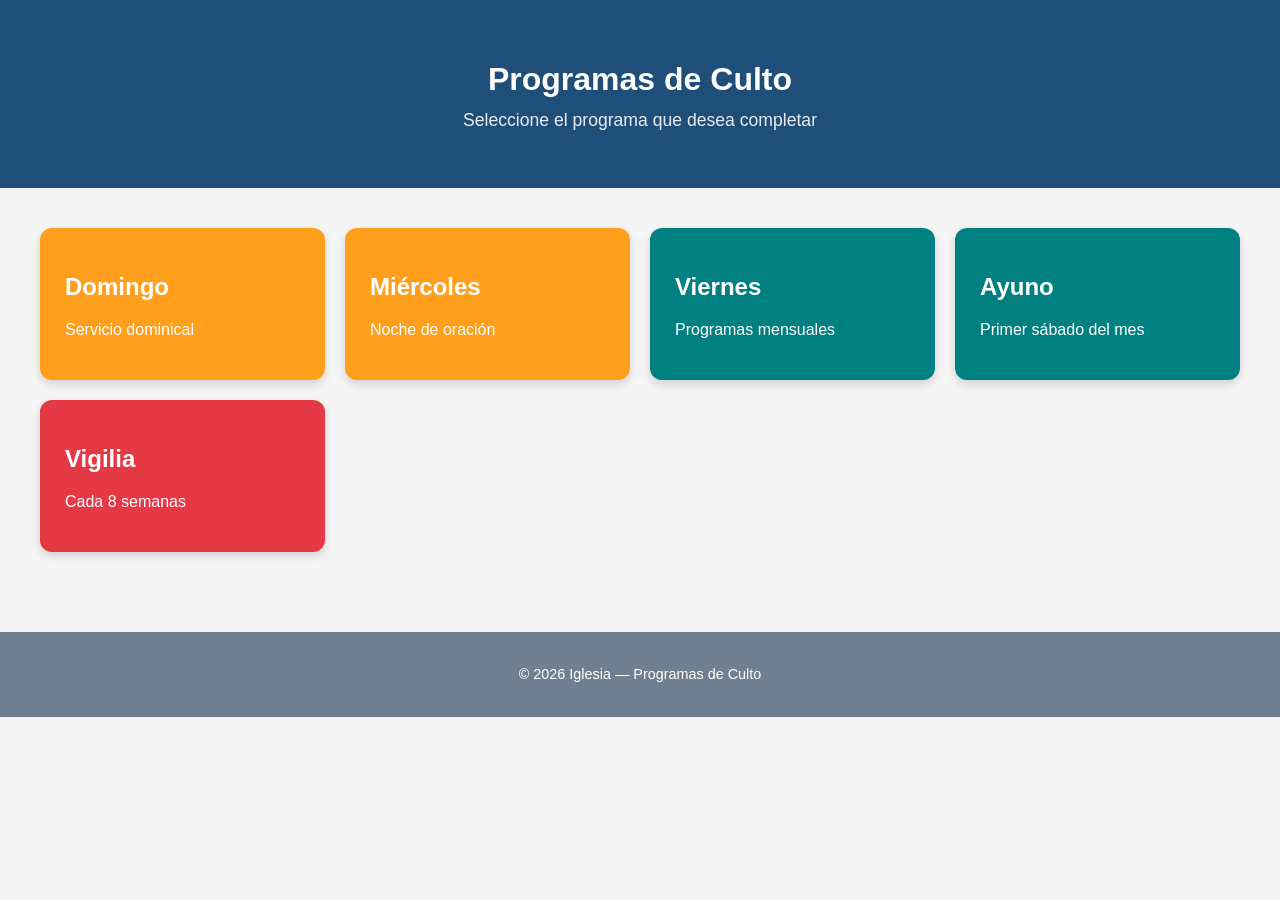
<file: Index.html>
<!DOCTYPE html>
<html lang="es">
<head>
    <meta charset="UTF-8">
    <meta name="viewport" content="width=device-width, initial-scale=1.0">
    <title>Programas de Culto</title>
    <link rel="stylesheet" href="Style.css">
</head>

<body>

<header>
    <h1>Programas de Culto</h1>
    <p class="subtitle">Seleccione el programa que desea completar</p>
</header>

<main class="cards-container">

    <a class="card orange" href="Domingo-programa/D-index.html">
        <h2>Domingo</h2>
        <p>Servicio dominical</p>
    </a>

    <a class="card orange" href="Miercoles-programa/M-index.html">
        <h2>Miércoles</h2>
        <p>Noche de oración</p>
    </a>

    <a class="card green" href="Viernes-programa/VH-index.html">
        <h2>Viernes</h2>
        <p>Programas mensuales</p>
    </a>

    <a class="card green" href="Cultos especiales/A-index.html">
        <h2>Ayuno</h2>
        <p>Primer sábado del mes</p>
    </a>

    <a class="card purple" href="Cultos especiales/Vg-index.html">
        <h2>Vigilia</h2>
        <p>Cada 8 semanas</p>
    </a>

</main>

<footer>
    <p>© 2026 Iglesia — Programas de Culto</p>
</footer>

<script src="Script.js"></script>
</body>
</html>
</file>
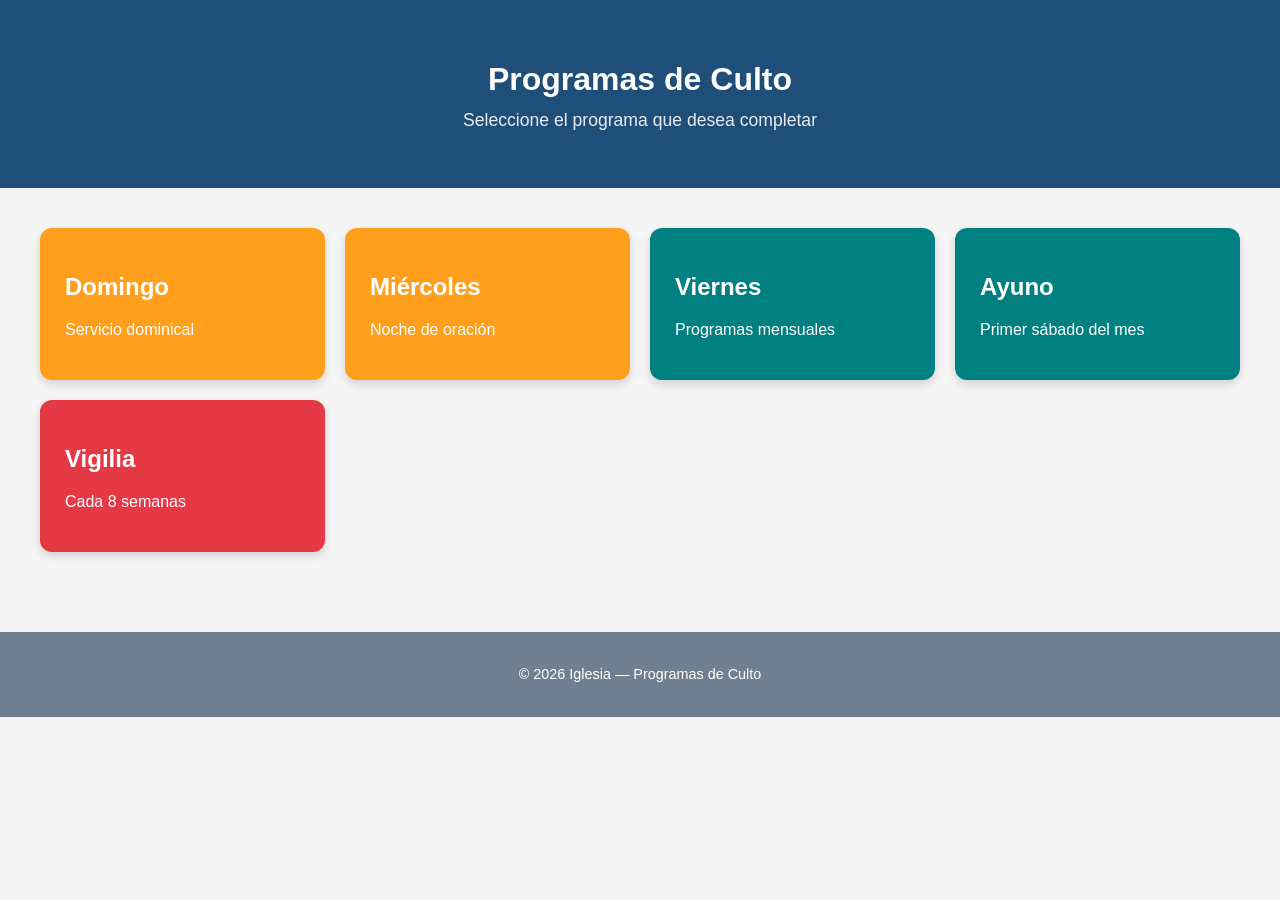
<file: index.html>
<!DOCTYPE html>
<html lang="es">
<head>
    <meta charset="UTF-8">
    <meta name="viewport" content="width=device-width, initial-scale=1.0">
    <title>Programas de Culto</title>
    <link rel="stylesheet" href="Style.css">
</head>

<body>

<header>
    <h1>Programas de Culto</h1>
    <p class="subtitle">Seleccione el programa que desea completar</p>
</header>

<main class="cards-container">

    <a class="card orange" href="Domingo-programa/index.html">
        <h2>Domingo</h2>
        <p>Servicio dominical</p>
    </a>

    <a class="card orange" href="Miercoles-programa/index.html">
        <h2>Miércoles</h2>
        <p>Noche de oración</p>
    </a>

    <a class="card green" href="Viernes-programa/index.html">
        <h2>Viernes</h2>
        <p>Programas mensuales</p>
    </a>

    <a class="card green" href="Cultos especiales/Ayuno/index.html">
        <h2>Ayuno</h2>
        <p>Primer sábado del mes</p>
    </a>

    <a class="card purple" href="Cultos especiales/Vigilia/index.html">
        <h2>Vigilia</h2>
        <p>Cada 8 semanas</p>
    </a>

</main>

<footer>
    <p>© 2026 Iglesia — Programas de Culto</p>
</footer>

<script src="Script.js"></script>
</body>
</html>
</file>
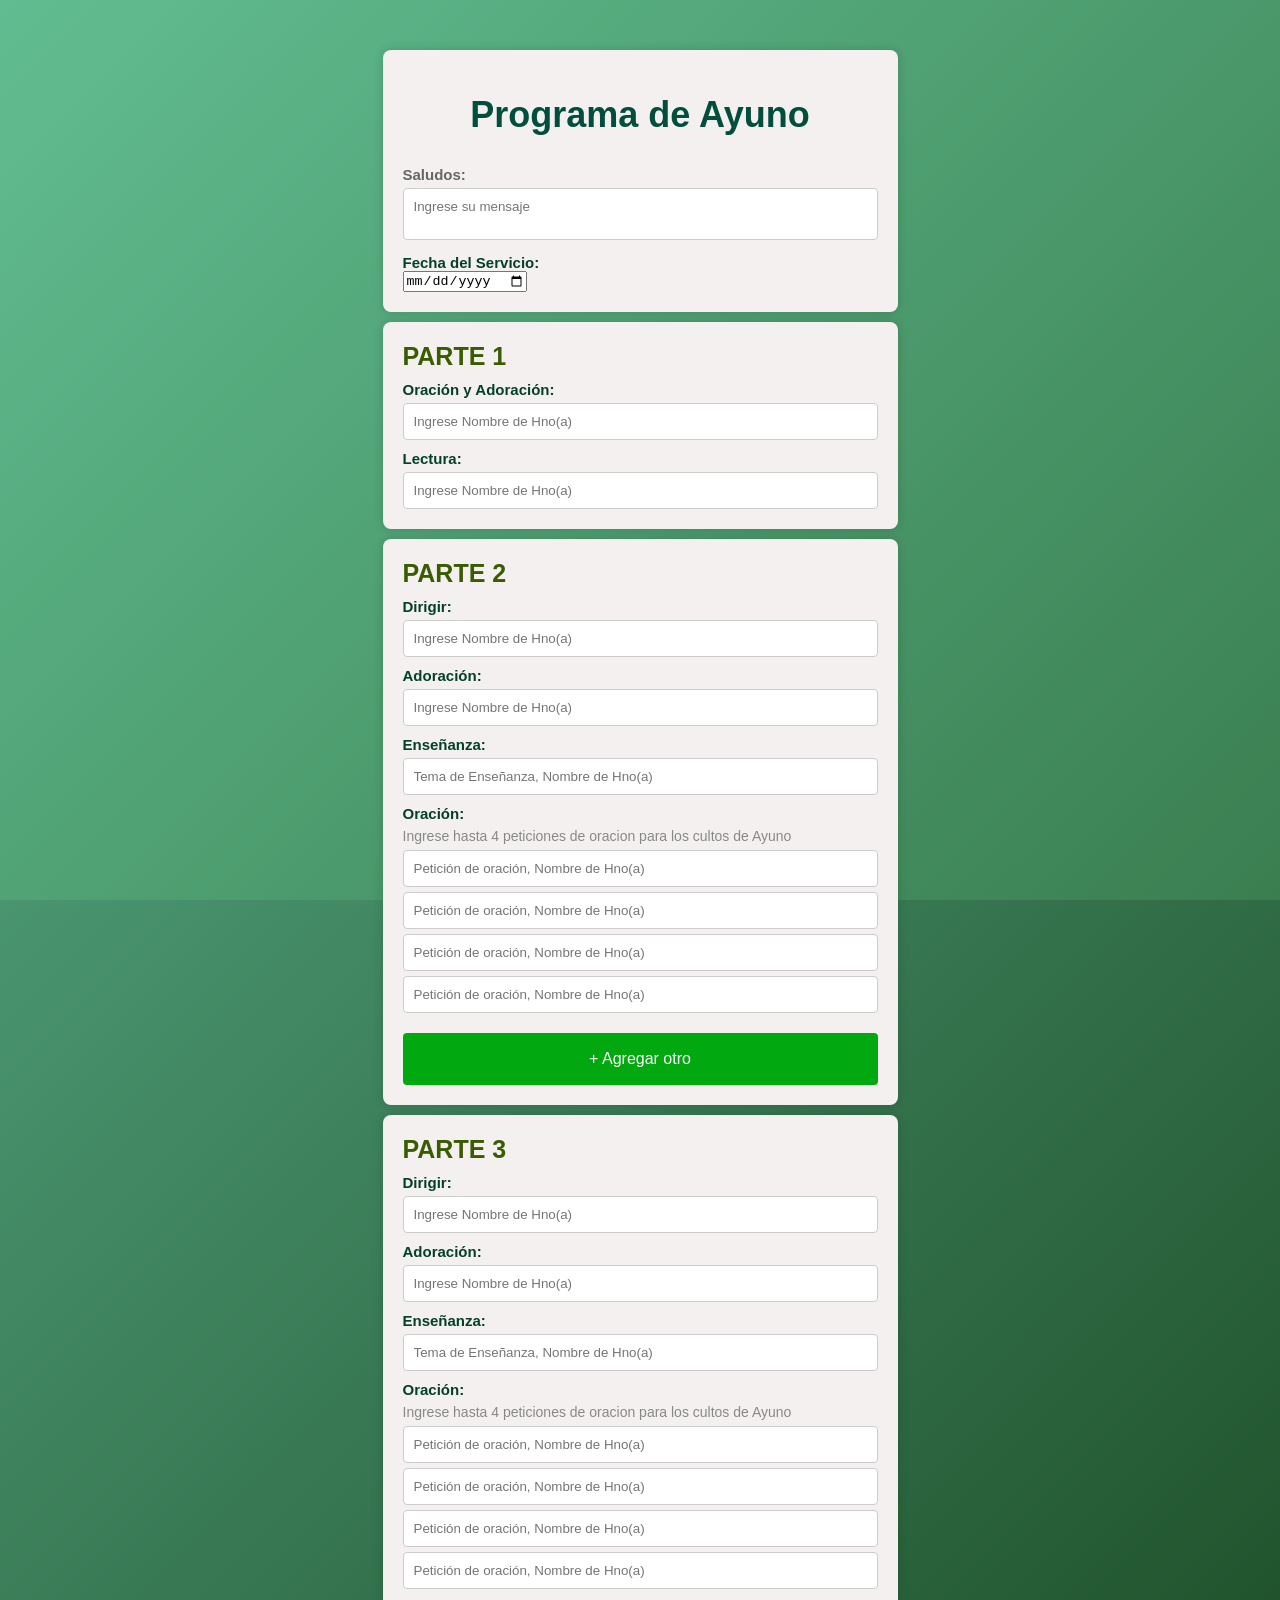
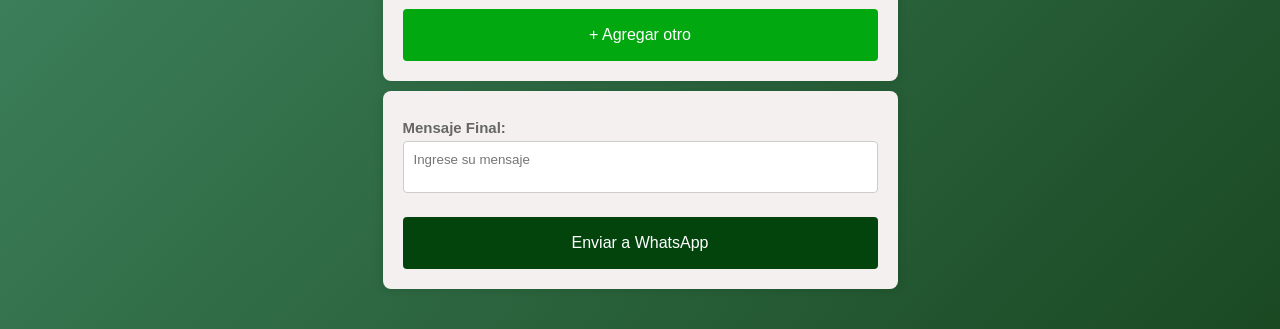
<file: Cultos especiales/Ayuno/index.html>
<!DOCTYPE html>
<html lang="en">
<head>
  <meta charset="UTF-8" />
  <meta name="viewport" content="width=device-width, initial-scale=1.0"/>
  <title>Ayuno | Programa de Ayunos congregacionales</title>
  <link rel="stylesheet" href="A-style.css">
  <link rel="icon" href="data:image/svg+xml,
  <svg xmlns='http://www.w3.org/2000/svg' viewBox='0 0 100 100'>
  <text y='0.9em' font-size='90'>🌯</text>
  </svg>">
</head>

<body>
<div class="container">
  <h1>Programa de Ayuno</h1>

  <!-- SALUDOS -->
  <label class="label-secondary">Saludos:</label>
  <textarea id="Saludos" placeholder="Ingrese su mensaje" rows="2" oninput="autoGrow(this)"></textarea>

  <!-- FECHA -->
  <label class="label-primary">Fecha del Servicio:</label>
  <input type="date" id="serviceDate">
</div>

<!-- PARTE 1 -->
<div class="container">
  <h2>Parte 1</h2>

  <label class="label-primary">Oración y Adoración:</label>
  <input type="text" id="oracion" placeholder="Ingrese Nombre de Hno(a)">

  <label class="label-primary">Lectura:</label>
  <input type="text" id="lectura" placeholder="Ingrese Nombre de Hno(a)">
</div>

<!-- PARTE 2 -->
<div class="container">
  <h2>Parte 2</h2>

  <label class="label-primary">Dirigir:</label>
  <input type="text" id="dirigir1" placeholder="Ingrese Nombre de Hno(a)">

  <label class="label-primary">Adoración:</label>
  <input type="text" id="adoracion1" placeholder="Ingrese Nombre de Hno(a)">

  <label class="label-primary">Enseñanza:</label>
  <input type="text" id="enseñanza1" placeholder="Tema de Enseñanza, Nombre de Hno(a)">

  <label class="label-primary">Oración:</label>
  <label class="label-tertiary">Ingrese hasta 4 peticiones de oracion para los cultos de Ayuno</label>
  <div id="oracion2-container">
    <input type="text" id="oracion2-1" placeholder="Petición de oración, Nombre de Hno(a)">
    <input type="text" id="oracion2-2" placeholder="Petición de oración, Nombre de Hno(a)">
    <input type="text" id="oracion2-3" placeholder="Petición de oración, Nombre de Hno(a)">
    <input type="text" id="oracion2-4" placeholder="Petición de oración, Nombre de Hno(a)">
  </div>

  <button type="button" class="more-button"
    onclick="addInput('oracion2-container', event)">
    + Agregar otro
  </button>
</div>

<!-- PARTE 3 -->
<div class="container">
  <h2>Parte 3</h2>

  <label class="label-primary">Dirigir:</label>
  <input type="text" id="dirigir2" placeholder="Ingrese Nombre de Hno(a)">

  <label class="label-primary">Adoración:</label>
  <input type="text" id="adoracion2" placeholder="Ingrese Nombre de Hno(a)">

  <label class="label-primary">Enseñanza:</label>
  <input type="text" id="enseñanza2" placeholder="Tema de Enseñanza, Nombre de Hno(a)">

  <label class="label-primary">Oración:</label>
  <label class="label-tertiary">Ingrese hasta 4 peticiones de oracion para los cultos de Ayuno</label>
  <div id="oracion3-container">
    <input type="text" id="oracion3-1" placeholder="Petición de oración, Nombre de Hno(a)">
    <input type="text" id="oracion3-2" placeholder="Petición de oración, Nombre de Hno(a)">
    <input type="text" id="oracion3-3" placeholder="Petición de oración, Nombre de Hno(a)">
    <input type="text" id="oracion3-4" placeholder="Petición de oración, Nombre de Hno(a)">
  </div>

  <button type="button" class="more-button"
    onclick="addInput('oracion3-container', event)">
    + Agregar otro
  </button>
</div>

<!-- Final Message -->
<div class="container">
  <label for="finalMessage" class="label-secondary">Mensaje Final:</label>
  <textarea id="FinalMessage" placeholder="Ingrese su mensaje" rows="2" oninput="autoGrow(this)"></textarea>

  <!-- WHATSAPP -->
  <button type="button" id="whatsappButton" onclick="sendToWhatsApp()">
    Enviar a WhatsApp
  </button>
</div>
</div>

<script src="Ayuno.js" defer></script>
</body>
</html>
</file>
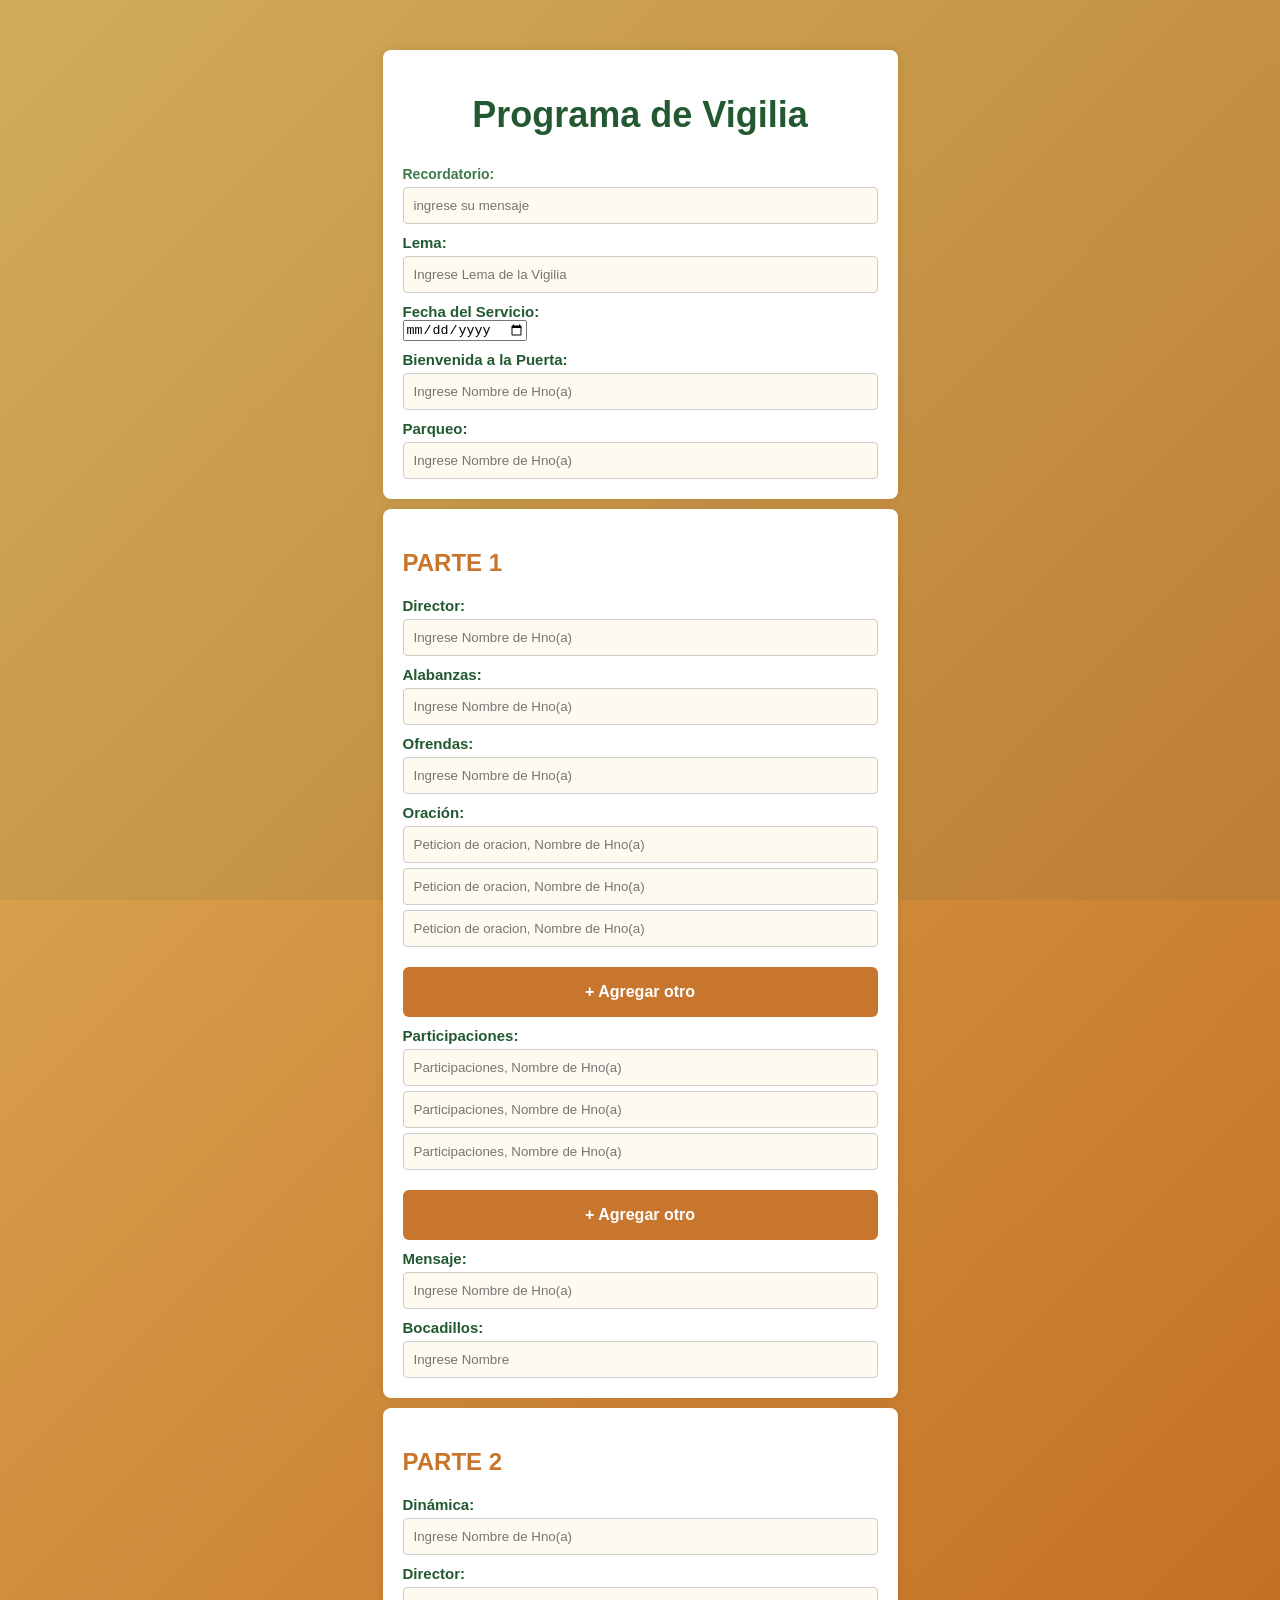
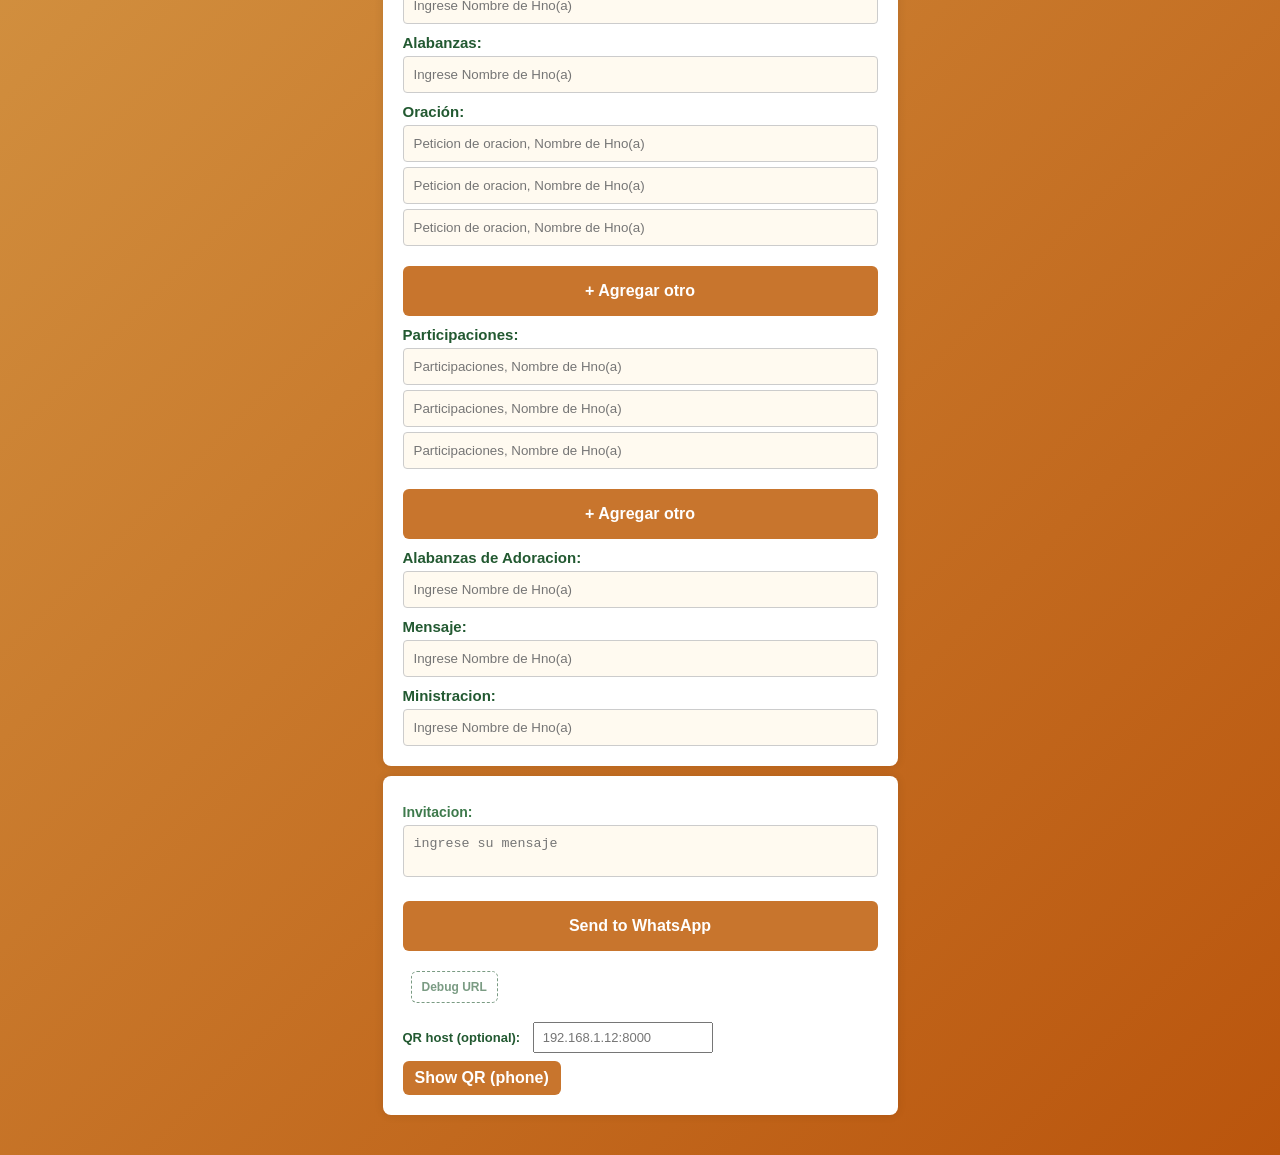
<file: Cultos especiales/Vigilia/index.html>
<!DOCTYPE html>
<html lang="en">
<head>
  <meta charset="UTF-8" />
  <meta name="viewport" content="width=device-width, initial-scale=1.0"/>
  <title>Vigilia | Programa de cultos de vigilias  </title>
  <link rel="stylesheet" href="Vg-style.css">
  <link rel="icon" href="data:image/svg+xml,
    <svg xmlns='http://www.w3.org/2000/svg' viewBox='0 0 100 100'>
    <text y='0.9em' font-size='90'>🌚</text>
    </svg>">
</head>
<body>
  <div class="container">
    <h1>Programa de Vigilia</h1>
   
    <div id="Recordatorio" >
      <label for="recordatorioMessage" class="label-secondary">Recordatorio:</label>
      <input type="text" id="recordatorioMessage" placeholder="ingrese su mensaje" data-emoji="true">
      <div class="emoji-palette" aria-hidden="false" id="emojiPalette">
        <button type="button" onclick="insertEmoji('🙏','recordatorioMessage')">🙏</button>
        <button type="button" onclick="insertEmoji('😊','recordatorioMessage')">😊</button>
        <button type="button" onclick="insertEmoji('🎵','recordatorioMessage')">🎵</button>
        <button type="button" onclick="insertEmoji('❤️','recordatorioMessage')">❤️</button>
      </div>
    </div>
</body>

<body>
  <div id="mainForm"> 
     <form id="generalInfo">
      <label for="Lema" class="label-primary">Lema:</label>
         <input type="text" id="Lema" placeholder="Ingrese Lema de la Vigilia">
      <label for="serviceDate" class="label-primary">Fecha del Servicio:</label>
          <input type="date" id="serviceDate" placeholder="Ej: 15 de Septiembre, 2025">
      <label for="Puerta" class="label-primary">Bienvenida a la Puerta:</label>
          <input type="text" id="Puerta" placeholder="Ingrese Nombre de Hno(a)">
      <label for="Parqueo" class="label-primary">Parqueo:</label>
          <input type="text" id="Parqueo" placeholder="Ingrese Nombre de Hno(a)">
      </form>
  </div>
</body>
</div>

<div class="container">
   <body>
   <div id="partOne">
      <h2>parte 1</h2>
        <form id="partOneInfo">
        <label for="Director" class="label-primary">Director:</label>
            <input type="text" id="Director" placeholder="Ingrese Nombre de Hno(a)">
        
        <label for="alabanzas" class="label-primary">Alabanzas:</label>
            <input type="text" id="alabanzas" placeholder="Ingrese Nombre de Hno(a)">

        <label for="ofrendas" class="label-primary">Ofrendas:</label>
            <input type="text" id="ofrendas" placeholder="Ingrese Nombre de Hno(a)">

       <!-- ORACIÓN -->
        <label class="label-primary">Oración:</label>
        <div id="oracion-container">
            <input type="text" name="oracion 1a" placeholder="Peticion de oracion, Nombre de Hno(a)">
            <input type="text" name="oracion 2a" placeholder="Peticion de oracion, Nombre de Hno(a)">
            <input type="text" name="oracion 3a" placeholder="Peticion de oracion, Nombre de Hno(a)">
        </div>
        <button type=".more-button" onclick="addInput('oracion-container')">
            + Agregar otro
        </button>

        <!-- PARTICIPACIONES -->
        <label class="label-primary">Participaciones:</label>
        <div id="participaciones-container1">
            <input type="text" name="participaciones 1a" placeholder="Participaciones, Nombre de Hno(a)">
            <input type="text" name="participaciones 2a" placeholder="Participaciones, Nombre de Hno(a)">
            <input type="text" name="participaciones 3a" placeholder="Participaciones, Nombre de Hno(a)">
        </div>
        <button type=".more-button" onclick="addInput('participaciones-container1')">
            + Agregar otro
        </button>


        <label for="mensaje1" class="label-primary">Mensaje:</label>
            <input type="text" id="mensaje1" placeholder="Ingrese Nombre de Hno(a)">

        <label for="bocadillos" class="label-primary">Bocadillos:</label>
            <input type="text" id="bocadillos" placeholder="Ingrese Nombre">
          </form> 
  </div>
  </body>
</div>

<div class="container">
  <body>
   <div id="partTwo">
      <h2>parte 2</h2>
        <form id="partTwoInfo">
          <label for="Dinmica" class="label-primary">Dinámica:</label>
            <input type="text" id="Dinmica" placeholder="Ingrese Nombre de Hno(a)">

          <label for="Director2" class="label-primary">Director:</label>
            <input type="text" id="Director2" placeholder="Ingrese Nombre de Hno(a)">

          <label for="alabanzas2" class="label-primary">Alabanzas:</label>
              <input type="text" id="alabanzas2" placeholder="Ingrese Nombre de Hno(a)">

       <!-- ORACIÓN -->
        <label class="label-primary">Oración:</label>
        <div id="oracion2-container">
            <input type="text" name="oracion2 1b" placeholder="Peticion de oracion, Nombre de Hno(a)">
            <input type="text" name="oracion2 2b" placeholder="Peticion de oracion, Nombre de Hno(a)">
            <input type="text" name="oracion2 3b" placeholder="Peticion de oracion, Nombre de Hno(a)">
        </div>
        <button type=".more-button" onclick="addInput('oracion2-container')">
            + Agregar otro
        </button>
        <!-- PARTICIPACIONES -->
        <label class="label-primary">Participaciones:</label>
          <div id="participaciones-container2">
              <input type="text" name="participaciones 1b" placeholder="Participaciones, Nombre de Hno(a)">
              <input type="text" name="participaciones 2b" placeholder="Participaciones, Nombre de Hno(a)">
              <input type="text" name="participaciones 3b" placeholder="Participaciones, Nombre de Hno(a)">
          </div>
          <button type=".more-button" onclick="addInput('participaciones-container2')">
            + Agregar otro
        </button>

        <label for="alabanzas2a" class="label-primary">Alabanzas de Adoracion:</label>
            <input type="text" id="alabanzas2a" placeholder="Ingrese Nombre de Hno(a)">

        <label for="mensaje2" class="label-primary">Mensaje:</label>
            <input type="text" id="mensaje2" placeholder="Ingrese Nombre de Hno(a)">

        <label for="ministracion" class="label-primary">Ministracion:</label>
            <input type="text" id="ministracion" placeholder="Ingrese Nombre de Hno(a)">

            </form> 
  </div>
</div>
  </body>

<div class="container" id="sendToWhatsApp">
  <body>
    <label for="whatsappMessage" class="label-secondary">Invitacion:</label>
    <textarea id="whatsappMessage" placeholder="ingrese su mensaje" rows="2" oninput="autoGrow(this)"></textarea>
    <button onclick="sendToWhatsApp(document.getElementById('whatsappMessage').value)"> Send to WhatsApp</button>
      <button class="debug-btn" onclick="debugWhatsAppUrl()" title="Copy and log the generated WhatsApp URL for inspection">Debug URL</button>
 </body>


<!-- Visible debug area for the generated message and encoded URLs -->
<div id="whatsappDebug" aria-live="polite" style="margin-top:12px;padding:10px;border:1px dashed #ccc;background:#fafafa;display:none;"></div>

<div style="margin-top:12px;">
  <label for="qrHost" style="display:inline-block;margin-right:8px;font-size:13px;">QR host (optional):</label>
  <input id="qrHost" placeholder="192.168.1.12:8000" style="display:inline-block;padding:6px 8px;font-size:13px;width:160px;margin-right:8px;" />
  <button id="showQrBtn" onclick="showQr()" style="width:auto;display:inline-block;padding:8px 12px;margin-top:8px;">Show QR (phone)</button>
  <div id="qrArea" style="margin-top:8px;display:none;padding:8px;border:1px solid #eee;background:#fff;">
    <div id="qrMessage" style="font-size:13px;color:#333;margin-bottom:8px"></div>
    <img id="qrImage" alt="QR code" style="max-width:220px;display:block;margin:0 auto;" />
    <div style="font-size:12px;color:#666;margin-top:6px">Scan this QR with your phone camera to open this page (requires the page to be served over HTTP/HTTPS).</div>
</div>
</div>

  <script src="Vigilia.js" defer></script>
  

</body>
</html>
</file>
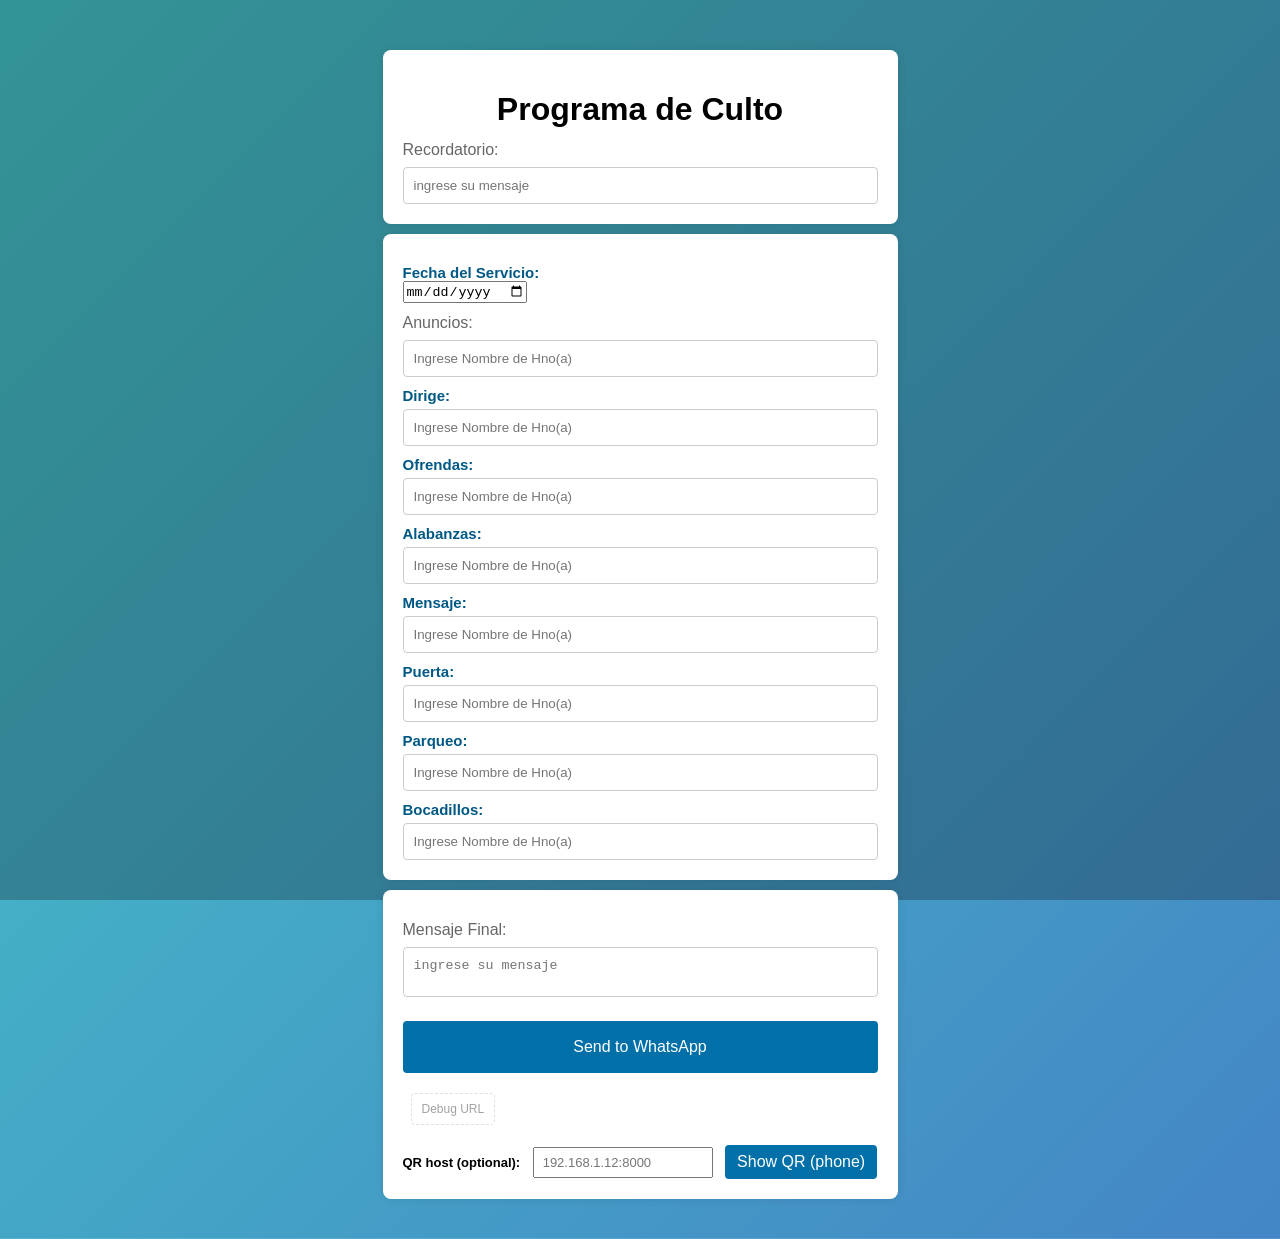
<file: docs/Domingo-programa/index.html>
<!DOCTYPE html>
<html lang="en">
<head>
  <meta charset="UTF-8" />
  <meta name="viewport" content="width=device-width, initial-scale=1.0"/>
  <title>Culto Dominical | Programa General</title>
  <link rel="stylesheet" href="D-style.css">
  <link rel="icon" href="data:image/svg+xml,
    <svg xmlns='http://www.w3.org/2000/svg' viewBox='0 0 100 100'>
    <text y='0.9em' font-size='90'>⛪</text>
    </svg>">
</head>
<body>
  <div class="container">
    <h1>Programa de Culto
    </h1>
    

    <div id="Recordatorio" >
      <label for="recordatorioMessage" class="label-secondary">Recordatorio:</label>
      <input type="text" id="recordatorioMessage" placeholder="ingrese su mensaje" data-emoji="true">
      <div class="emoji-palette" aria-hidden="false" id="emojiPalette">
        <button type="button" onclick="insertEmoji('🙏','recordatorioMessage')">🙏</button>
        <button type="button" onclick="insertEmoji('😊','recordatorioMessage')">😊</button>
        <button type="button" onclick="insertEmoji('🎵','recordatorioMessage')">🎵</button>
        <button type="button" onclick="insertEmoji('❤️','recordatorioMessage')">❤️</button>
      </div>
    </div>
    </div>
    <div class="container">
    <form id="eventForm">
  <label for="serviceDate" class="label-primary">Fecha del Servicio:</label>
      <input type="date" id="serviceDate" placeholder="Ej: 15 de Septiembre, 2025">

  <label for="anuncios" class="label-secondary">Anuncios:</label>
      <input type="text" id="anuncios" placeholder="Ingrese Nombre de Hno(a)">

  <label for="dirige" class="label-primary">Dirige:</label>
      <input type="text" id="dirige" placeholder="Ingrese Nombre de Hno(a)">

  <label for="ofrendas" class="label-primary">Ofrendas:</label>
      <input type="text" id="ofrendas" placeholder="Ingrese Nombre de Hno(a)">

  <label for="alabanzas" class="label-primary">Alabanzas:</label>
      <input type="text" id="alabanzas" placeholder="Ingrese Nombre de Hno(a)">
  
  <label for="mensaje" class="label-primary">Mensaje:</label>
      <input type="text" id="mensaje" placeholder="Ingrese Nombre de Hno(a)">

  <label for="puerta" class="label-primary">Puerta:</label>
      <input type="text" id="puerta" placeholder="Ingrese Nombre de Hno(a)">

  <label for="parqueo" class="label-primary">Parqueo:</label>
      <input type="text" id="parqueo" placeholder="Ingrese Nombre de Hno(a)">

  <label for="bocadillos" class="label-primary">Bocadillos:</label>
      <input type="text" id="bocadillos" placeholder="Ingrese Nombre de Hno(a)">

    </form>
    </div>

    <div class="container">
    <div id="sendToWhatsApp">
      <label for="whatsappMessage" class="label-secondary">Mensaje Final:</label>
      <textarea id="whatsappMessage" placeholder="ingrese su mensaje" rows="2" oninput="autoGrow(this)"></textarea>
  <button onclick="sendToWhatsApp(document.getElementById('whatsappMessage').value)"> Send to WhatsApp</button>
  <button class="debug-btn" onclick="debugWhatsAppUrl()" title="Copy and log the generated WhatsApp URL for inspection">Debug URL</button>    
</div>
    
    <!-- Visible debug area for the generated message and encoded URLs -->
    <div id="whatsappDebug" aria-live="polite" style="margin-top:12px;padding:10px;border:1px dashed #ccc;background:#fafafa;display:none;"></div>

    <div style="margin-top:12px;">
      <label for="qrHost" style="display:inline-block;margin-right:8px;font-size:13px;">QR host (optional):</label>
      <input id="qrHost" placeholder="192.168.1.12:8000" style="display:inline-block;padding:6px 8px;font-size:13px;width:160px;margin-right:8px;" />
      <button id="showQrBtn" onclick="showQr()" style="width:auto;display:inline-block;padding:8px 12px;margin-top:8px;">Show QR (phone)</button>
      <div id="qrArea" style="margin-top:8px;display:none;padding:8px;border:1px solid #eee;background:#fff;">
        <div id="qrMessage" style="font-size:13px;color:#333;margin-bottom:8px"></div>
        <img id="qrImage" alt="QR code" style="max-width:220px;display:block;margin:0 auto;" />
        <div style="font-size:12px;color:#666;margin-top:6px">Scan this QR with your phone camera to open this page (requires the page to be served over HTTP/HTTPS).</div>
      </div>
    </div>
  </div>

  <script src="Domingo.js" defer></script>
</body>
</html>
</file>
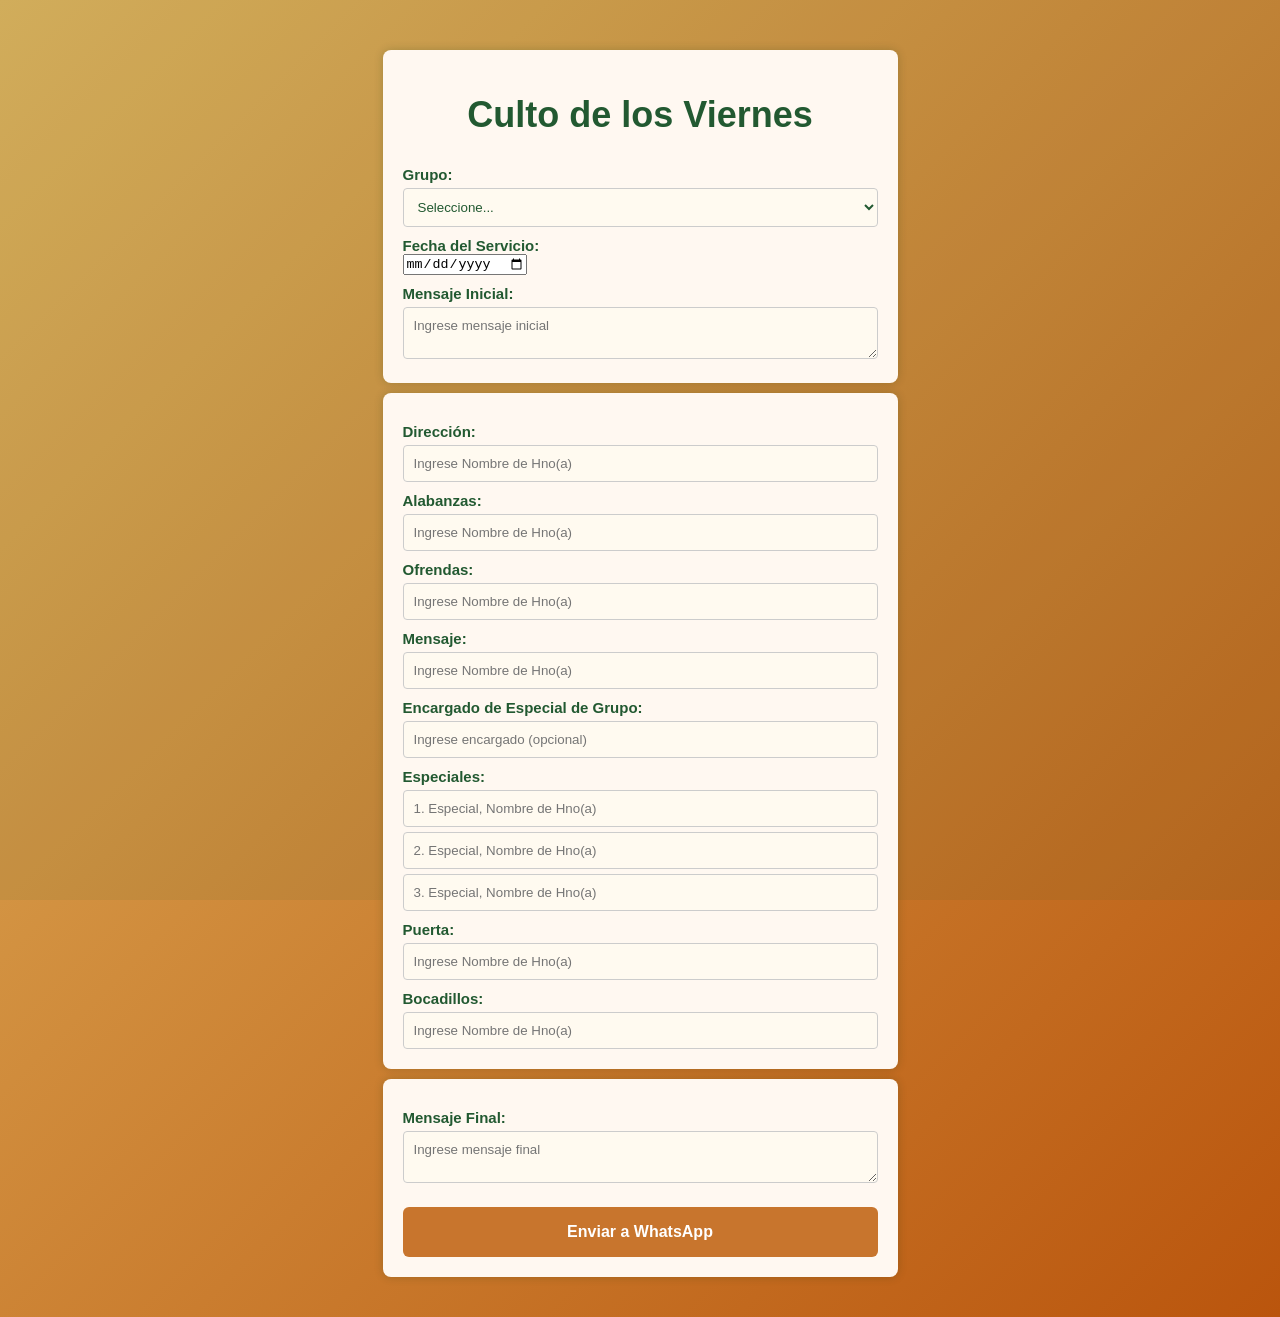
<file: docs/Viernes-programa/index.html>
<!DOCTYPE html>
<html lang="es">
<head>
  <meta charset="UTF-8" />
  <meta name="viewport" content="width=device-width, initial-scale=1.0"/>
  <title>Viernes | Programa de Cultos</title>
  <link rel="stylesheet" href="VH-style.css">
  <link rel="icon" href="data:image/svg+xml,
    <svg xmlns='http://www.w3.org/2000/svg' viewBox='0 0 100 100'>
      <text y='0.9em' font-size='90'>😎</text>
    </svg>">
</head>

<body>

  <div class="container">
    <h1>Culto de los Viernes</h1>

    <!-- Información general -->
    <form id="generalInfo">

      <label for="Grupo" class="label-primary">Grupo:</label>
      <select id="Grupo">
        <option value="">Seleccione...</option>
        <option value="Mujeres">Mujeres</option>
        <option value="Hombres">Hombres</option>
        <option value="Jóvenes">Jóvenes</option>
        <option value="Niños">Niños</option>
        <option value="Viernes">Viernes</option>
      </select>

      <label for="serviceDate" class="label-primary">Fecha del Servicio:</label>
      <input type="date" id="serviceDate">

      <label for="mensajeInicial" class="label-primary">Mensaje Inicial:</label>
      <textarea id="mensajeInicial" class="box-area" placeholder="Ingrese mensaje inicial" rows="2" oninput="autoGrow(this)"></textarea>

    </form>
  </div>
  
  <!-- Detalles del programa -->
  <div class="container">
    <form id="programInfo">

      <label for="Director" class="label-primary">Dirección:</label>
      <input type="text" id="Director" placeholder="Ingrese Nombre de Hno(a)">

      <label for="alabanzas" class="label-primary">Alabanzas:</label>
      <input type="text" id="alabanzas" placeholder="Ingrese Nombre de Hno(a)">

      <label for="ofrendas" class="label-primary">Ofrendas:</label>
      <input type="text" id="ofrendas" placeholder="Ingrese Nombre de Hno(a)">

      <label for="mensaje1" class="label-primary">Mensaje:</label>
      <input type="text" id="mensaje1" placeholder="Ingrese Nombre de Hno(a)">

      <!-- Especiales -->
      <label for="especialGrupo" class="label-primary">Encargado de Especial de Grupo:</label>
      <input type="text" id="especialGrupo" placeholder="Ingrese encargado (opcional)">

      <label class="label-primary">Especiales:</label>
      <div id="especiales-container">
        <input type="text" id="esp1" placeholder="1. Especial, Nombre de Hno(a)">
        <input type="text" id="esp2" placeholder="2. Especial, Nombre de Hno(a)">
        <input type="text" id="esp3" placeholder="3. Especial, Nombre de Hno(a)">
      </div>

      <label for="Puerta" class="label-primary">Puerta:</label>
      <input type="text" id="Puerta" placeholder="Ingrese Nombre de Hno(a)">

      <label for="bocadillos" class="label-primary">Bocadillos:</label>
      <input type="text" id="bocadillos" placeholder="Ingrese Nombre de Hno(a)">

    </form>
  </div>

  <!-- Mensaje final -->
  <div class="container" id="sendToWhatsApp">

    <label for="mensajeFinal" class="label-primary">Mensaje Final:</label>
    <textarea id="mensajeFinal" class="box-area" placeholder="Ingrese mensaje final" rows="2" oninput="autoGrow(this)"></textarea>

    <button onclick="sendToWhatsApp()">Enviar a WhatsApp</button>

  </div>

  <script src="viernes.js" defer></script>

</body>
</html>
</file>
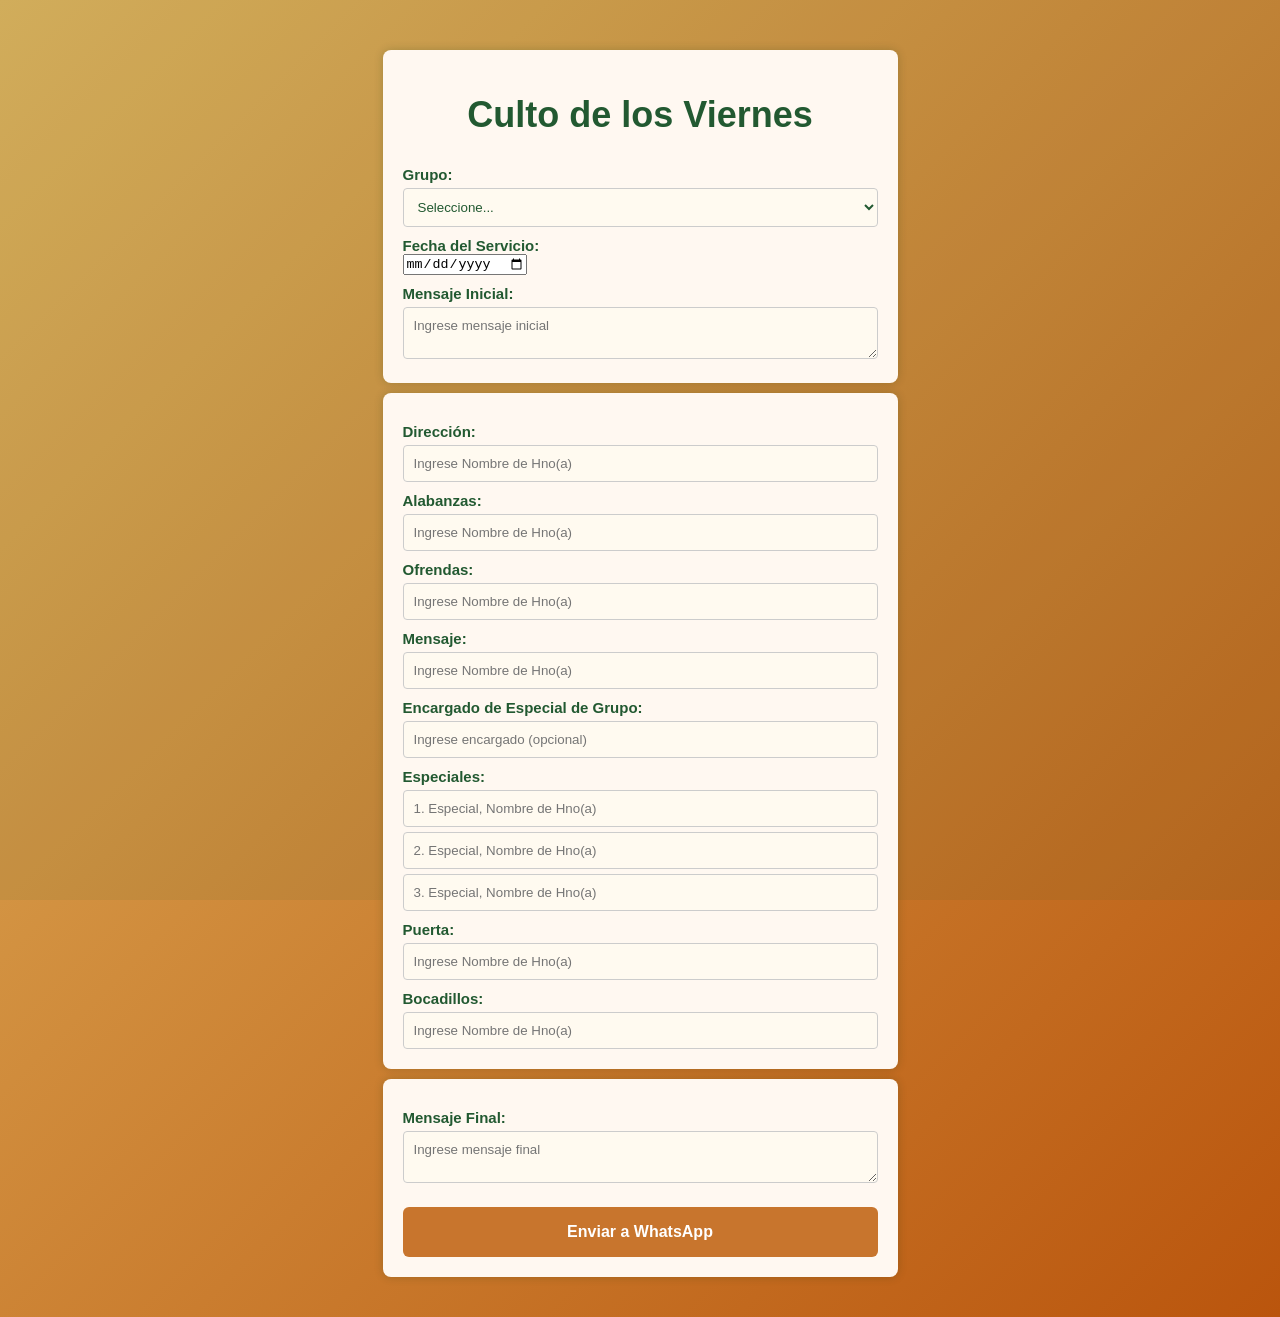
<file: VH-Index.html>
<!DOCTYPE html>
<html lang="es">
<head>
  <meta charset="UTF-8" />
  <meta name="viewport" content="width=device-width, initial-scale=1.0"/>
  <title>Viernes | Programa de Cultos</title>
  <link rel="stylesheet" href="VH-style.css">
  <link rel="icon" href="data:image/svg+xml,
    <svg xmlns='http://www.w3.org/2000/svg' viewBox='0 0 100 100'>
      <text y='0.9em' font-size='90'>😎</text>
    </svg>">
</head>

<body>

  <div class="container">
    <h1>Culto de los Viernes</h1>

    <!-- Información general -->
    <form id="generalInfo">

      <label for="Grupo" class="label-primary">Grupo:</label>
      <select id="Grupo">
        <option value="">Seleccione...</option>
        <option value="Mujeres">Mujeres</option>
        <option value="Hombres">Hombres</option>
        <option value="Jóvenes">Jóvenes</option>
        <option value="Niños">Niños</option>
        <option value="Viernes">Viernes</option>
      </select>

      <label for="serviceDate" class="label-primary">Fecha del Servicio:</label>
      <input type="date" id="serviceDate">

      <label for="mensajeInicial" class="label-primary">Mensaje Inicial:</label>
      <textarea id="mensajeInicial" class="box-area" placeholder="Ingrese mensaje inicial" rows="2" oninput="autoGrow(this)"></textarea>

    </form>
  </div>
  
  <!-- Detalles del programa -->
  <div class="container">
    <form id="programInfo">

      <label for="Director" class="label-primary">Dirección:</label>
      <input type="text" id="Director" placeholder="Ingrese Nombre de Hno(a)">

      <label for="alabanzas" class="label-primary">Alabanzas:</label>
      <input type="text" id="alabanzas" placeholder="Ingrese Nombre de Hno(a)">

      <label for="ofrendas" class="label-primary">Ofrendas:</label>
      <input type="text" id="ofrendas" placeholder="Ingrese Nombre de Hno(a)">

      <label for="mensaje1" class="label-primary">Mensaje:</label>
      <input type="text" id="mensaje1" placeholder="Ingrese Nombre de Hno(a)">

      <!-- Especiales -->
      <label for="especialGrupo" class="label-primary">Encargado de Especial de Grupo:</label>
      <input type="text" id="especialGrupo" placeholder="Ingrese encargado (opcional)">

      <label class="label-primary">Especiales:</label>
      <div id="especiales-container">
        <input type="text" id="esp1" placeholder="1. Especial, Nombre de Hno(a)">
        <input type="text" id="esp2" placeholder="2. Especial, Nombre de Hno(a)">
        <input type="text" id="esp3" placeholder="3. Especial, Nombre de Hno(a)">
      </div>

      <label for="Puerta" class="label-primary">Puerta:</label>
      <input type="text" id="Puerta" placeholder="Ingrese Nombre de Hno(a)">

      <label for="bocadillos" class="label-primary">Bocadillos:</label>
      <input type="text" id="bocadillos" placeholder="Ingrese Nombre de Hno(a)">

    </form>
  </div>

  <!-- Mensaje final -->
  <div class="container" id="sendToWhatsApp">

    <label for="mensajeFinal" class="label-primary">Mensaje Final:</label>
    <textarea id="mensajeFinal" class="box-area" placeholder="Ingrese mensaje final" rows="2" oninput="autoGrow(this)"></textarea>

    <button onclick="sendToWhatsApp()">Enviar a WhatsApp</button>

  </div>

  <script src="viernes.js" defer></script>

</body>
</html>
</file>
<file: Style.css>
/* ---------- GLOBAL COLORS ---------- */
:root {
    --primary-blue: #1F4E79;      /* Deep Blue */
    --neutral-slate: #708090;     /* Slate Gray */
    --bg-light: #F5F5F5;          /* Warm White */
    --accent-orange: #FF9F1C;     /* Orange Amber */
    --accent-teal: #008080;       /* Teal */
    --accent-magenta: #E63946;    /* Magenta */
    --pop-lime: #A8DADC;          /* Lime Green */
    --pop-gold: #FFD166;          /* Soft Gold */
    --text-dark: #222;
    --text-light: #fff;
}

/* ---------- PAGE LAYOUT ---------- */
body {
    margin: 0;
    font-family: Arial, Helvetica, sans-serif;
    background: var(--bg-light);
    color: var(--text-dark);
}

header {
    text-align: center;
    padding: 40px 20px;
    background: var(--primary-blue);
    color: var(--text-light);
}

.subtitle {
    margin-top: -10px;
    font-size: 1.1rem;
    opacity: 0.9;
}

.cards-container {
    display: grid;
    grid-template-columns: repeat(auto-fit, minmax(230px, 1fr));
    gap: 20px;
    padding: 40px;
}

/* ---------- CARDS ---------- */
.card {
    display: block;
    padding: 25px;
    border-radius: 12px;
    text-decoration: none;
    color: var(--text-light);
    box-shadow: 0 4px 10px rgba(0,0,0,0.15);
    transition: transform 0.2s ease, box-shadow 0.2s ease;
}

.card:hover {
    transform: translateY(-6px);
    box-shadow: 0 8px 18px rgba(0,0,0,0.25);
}

/* Color categories */
.orange { background: var(--accent-orange); }
.green { background: var(--accent-teal); }
.purple { background: var(--accent-magenta); }

/* ---------- FOOTER ---------- */
footer {
    text-align: center;
    padding: 20px;
    margin-top: 40px;
    background: var(--neutral-slate);
    color: var(--text-light);
    font-size: 0.9rem;
}
</file>
<file: Cultos especiales/Ayuno/A-style.css>
body {
  font-family: Arial, sans-serif;
  /* Background image with fallback color */
  background: linear-gradient(135deg, #5cb38f, #1a4922); 
  background-repeat: no-repeat;
  background-position: center center;
  background-attachment: scroll; /* optional: makes background stay when scrolling */
  background-size: cover; /* cover entire viewport */
  margin: 20px;
  padding: 20px;
}

/* Optional dark overlay to improve text contrast. If you don't want an overlay, remove these rules. */
html::before {
  content: "";
  position: fixed;
  inset: 0; /* top:0; right:0; bottom:0; left:0; */
  background: rgba(135, 250, 158, 0.129);
  pointer-events: none; /* allow clicks through overlay */
  z-index: -1; /* keep behind content */
}

.container {
  max-width: 475px;
  margin: auto;
  background: rgb(244, 240, 240);
  padding: 20px;
  border-radius: 8px;
  box-shadow: 0 0 10px rgba(0, 46, 1, 0.196);
  margin-top: 10px;
  max-height: auto;
  overflow-y: auto;
}

/* Mobile adjustments */
@media (max-width: 600px) {
  body { margin: 10px; padding: 10px; }
  .container { padding: 14px; border-radius: 6px; }
  button { padding: 12px; font-size: 15px; }
  .debug-btn { padding: 6px 8px; font-size: 12px; }
  .emoji-palette { gap: 4px; padding: 6px; }
  .emoji-palette button { font-size: 18px; padding: 6px; }
}

h1 {
  text-align: center;
  margin-bottom: 30px;
  font-family: 'Gill Sans', 'Gill Sans MT', Calibri, 'Trebuchet MS', sans-serif;
  font-size: 36px;
  color: #004e3b;
}

h2{
  text-align: left;
  margin: auto;
  color: #3a5c00;
  font-family: 'Gill Sans', 'Gill Sans MT', Calibri, 'Trebuchet MS', sans-serif;
  font-size: 25px;
  cursor: default;
  text-transform: uppercase;
}

h2:hover{
  color: #11db6c;
}

label {
  display: block;
  margin-top: 15px;
  font-weight: bold;
}

/* Label variants */
.label-primary {
  display: block;
  margin-top: 10px;
  font-weight: 700;
  font-size: 15px;
  color: #034029;
}

.label-secondary {
  display: block;
  margin-top: 8px;
  font-weight: 600;
  font-size: 15px;
  color: #666666;
}

.label-tertiary {
  display: inline-block;
  margin-top: 6px;
  font-weight: 500;
  font-size: 14px;
  color: #888888;
}

input[type="text"] {
  width: 100%;
  padding: 10px;
  margin-top: 5px;
  border: 1px solid #ccc;
  border-radius: 4px;
  box-sizing: border-box;
  overflow-y: visible;

}

textarea {
  width: 100%;
  padding: 10px;
  margin-top: 5px;
  border: 1px solid #ccc;
  border-radius: 4px;
  box-sizing: border-box;
  resize: none; /* we'll auto-grow instead of manual resize */
  overflow: hidden;
  font-family: sans-serif;
  min-height: 44px;
}

/* textarea (invitation) styling */
textarea#mensajeFinal {
  width: 100%;
  padding: 10px;
  margin-top: 5px;
  border: 1px solid #ccc;
  border-radius: 4px;
  box-sizing: border-box;
  resize: none; /* we'll auto-grow instead of manual resize */
  overflow: hidden;
  font-family: sans-serif;
  min-height: 44px;
}

button {
  margin-top: 20px;
  padding: 17px;
  width: 100%;
  font-size: 16px;
  background-color: #03440d;
  color: white;
  border: none;
  border-radius: 4px;
  cursor: pointer;
}

button:hover {
  background-color: #118858;
}

.more-button {
  margin-top: 20px;
  padding: 17px;
  width: 100%;
  font-size: 16px;
  background-color: #01a80f;
  color: white;
  border: none;
  border-radius: 4px;
  cursor: pointer;
}
/* Debug button: less prominent but accessible */
.debug-btn {
  background-color: transparent;
  color: #666;
  border: 1px dashed #ccc;
  padding: 8px 10px;
  font-size: 12px;
  width: auto;
  display: inline-block;
  margin-left: 8px;
  opacity: 0.6;
}
.debug-btn:hover {
  opacity: 1;
  color: #222;
  border-color: #bbb;
}

#generatedImage {
  display: none;
  margin-top: 20px;
  max-width: 100%;
  
  border: 1px solid #ccc;
}

a {
  display: inline-block;
  margin-top: 10px;
  color: #71ef2d;
}

/* emoji palette */
.emoji-palette {
  display: none; /* hidden by default, shown when input focused */
  gap: 6px;
  align-items: center;
  /* will be positioned absolutely in JS so it floats above other content */
  position: absolute;
  z-index: 9999; /* ensure it's above other content */
  background: white;
  padding: 6px;
  border-radius: 8px;
  box-shadow: 0 2px 6px rgba(0,0,0,0.12);
}
.emoji-palette.show {
  display: flex;
}
.emoji-palette button {
  background: transparent;
  border: 1px solid transparent;
  padding: 4px 6px;
  margin: 0;
  font-size: 16px;
  border-radius: 6px;
  cursor: pointer;
}
.emoji-palette button { pointer-events: auto; }
.emoji-palette button:hover { background: rgba(0,0,0,0.05); border-color: rgba(0,0,0,0.06); }

/* QR area styling */
#qrArea img { width: 200px; height: 200px; }
#qrArea p { font-size: 14px; color: #333; margin-top: 8px; }
</file>
<file: Cultos especiales/Vigilia/Vg-style.css>
/* ===== Global ===== */
body {
  font-family: Arial, sans-serif;
  background: linear-gradient(135deg, #e0b45e, #ba550d);
  background-repeat: no-repeat;
  background-size: cover;
  background-attachment: scroll;
  margin: 20px;
  padding: 20px;
  color: #225931; /* primary readable text */
}

/* Soft overlay for contrast */
html::before {
  content: "";
  position: fixed;
  inset: 0;
  background: rgba(34, 89, 49, 0.08);
  pointer-events: none;
  z-index: -1;
}

/* ===== Main Container ===== */
.container {
 max-width: 475px;
  margin: auto;
  background: white;
  padding: 20px;
  border-radius: 8px;
  box-shadow: 0 0 10px rgba(0,0,0,0.1);
  margin-top:10px
}

/* ===== Headings ===== */
h1 {
  text-align: center;
  margin-bottom: 30px;
  font-family: 'Gill Sans', Calibri, sans-serif;
  font-size: 36px;
  color: #225931;
}

h2 {
  text-align: left;
  color: #c8752d;
  font-family: 'Gill Sans', Calibri, sans-serif;
  font-size: 24px;
  text-transform: uppercase;
}

h2:hover {
  color: #ba550d;
}

/* ===== Labels ===== */
label {
  display: block;
  margin-top: 15px;
  font-weight: bold;
  color: #225931;
}

.label-primary {
  margin-top: 10px;
  font-weight: 700;
  font-size: 15px;
  color: #225931;
}

.label-secondary {
  margin-top: 8px;
  font-weight: 600;
  font-size: 14px;
  color: #3e7a4c; /* softer green */
}

/* ===== Inputs ===== */
input[type="text"],
select,
input[type="color"],
textarea#whatsappMessage {
  width: 100%;
  padding: 10px;
  margin-top: 5px;
  border: 1px solid #ccc;
  border-radius: 4px;
  background: #fffaf0;
  color: #225931;
  box-sizing: border-box;
}

textarea#whatsappMessage {
  resize: none;
  overflow: hidden;
  min-height: 44px;
}

/* ===== Buttons ===== */
button {
  margin-top: 20px;
  padding: 16px;
  width: 100%;
  font-size: 16px;
  background-color: #c8752d;
  color: #ffffff;
  border: none;
  border-radius: 6px;
  cursor: pointer;
  font-weight: bold;
}

button:hover {
  background-color: #ba550d;
}

/* Secondary / More button */
.more-button {
  background-color: #225931;
}

.more-button:hover {
  background-color: #1b4727;
}

/* Debug button */
.debug-btn {
  background-color: transparent;
  color: #225931;
  border: 1px dashed #225931;
  padding: 8px 10px;
  font-size: 12px;
  width: auto;
  margin-left: 8px;
  opacity: 0.6;
}

.debug-btn:hover {
  opacity: 1;
  background: rgba(34, 89, 49, 0.08);
}

/* ===== Images & Links ===== */
#generatedImage {
  display: none;
  margin-top: 20px;
  max-width: 100%;
  border: 2px solid #c8752d;
}

a {
  display: inline-block;
  margin-top: 10px;
  color: #225931;
  font-weight: 600;
}

/* ===== Emoji Palette ===== */
.emoji-palette {
  display: none;
  position: absolute;
  z-index: 9999;
  background: #fffaf0;
  padding: 6px;
  border-radius: 8px;
  box-shadow: 0 2px 6px rgba(34, 89, 49, 0.25);
  gap: 6px;
}

.emoji-palette.show {
  display: flex;
}

.emoji-palette button {
  background: transparent;
  border: none;
  font-size: 18px;
  cursor: pointer;
  border-radius: 6px;
}

.emoji-palette button:hover {
  background: #e0b45e;
}

/* ===== QR Area ===== */
#qrArea img {
  width: 200px;
  height: 200px;
  border: 3px solid #225931;
}

#qrArea p {
  font-size: 14px;
  color: #225931;
}

/* ===== Mobile ===== */
@media (max-width: 600px) {
  body {
    margin: 10px;
    padding: 10px;
  }

  .container {
    padding: 14px; border-radius: 6px; 
  }

  button {
    padding: 14px;
    font-size: 15px;
  }
}
</file>
<file: docs/Domingo-programa/D-style.css>
body {
  font-family: Arial, sans-serif;
  /* Background image with fallback color */
  background:linear-gradient(135deg, #44c6c6, #4486c6);
  background-repeat: no-repeat;
  background-position: center center;
  background-attachment: scroll; /* optional: makes background stay when scrolling */
  background-size: cover; /* cover entire viewport */
  margin: 20px;
  padding: 20px;
}

/* Optional dark overlay to improve text contrast. If you don't want an overlay, remove these rules. */
html::before {
  content: "";
  position: fixed;
  inset: 0; /* top:0; right:0; bottom:0; left:0; */
  background: rgba(0,0,0,0.25);
  pointer-events: none; /* allow clicks through overlay */
  z-index: -1; /* keep behind content */
}

.container {
  max-width: 475px;
  margin: auto;
  background: white;
  padding: 20px;
  border-radius: 8px;
  box-shadow: 0 0 10px rgba(0,0,0,0.1);
  margin-top: 10px;
}

/* Mobile adjustments */
@media (max-width: 600px) {
  body { margin: 10px; padding: 10px; }
  .container { padding: 14px; border-radius: 6px; }
  button { padding: 12px; font-size: 15px; }
  .debug-btn { padding: 6px 8px; font-size: 12px; }
  .emoji-palette { gap: 4px; padding: 6px; }
  .emoji-palette button { font-size: 18px; padding: 6px; }
}

h1 {
  text-align: center;
  margin-bottom: 10px;
  font-family: 'Gill Sans', 'Gill Sans MT', Calibri, 'Trebuchet MS', sans-serif;
}

label {
  display: block;
  margin-top: 15px;
  font-weight: bold;
}

/* Label variants */
.label-primary {
  display: block;
  margin-top: 10px;
  font-weight: 700;
  font-size: 15px;
  color: #005884;
}

.label-secondary {
  display: block;
  margin-top: 8px;
  font-weight: 600;
  font-size: 15px;
  color: #666666;
  font: 100%/1.5 "Segoe UI", Tahoma, Geneva, Verdana, sans-serif;
}

input[type="text"],
select,
input[type="color"] {
  width: 100%;
  padding: 10px;
  margin-top: 5px;
  border: 1px solid #ccc;
  border-radius: 4px;
  box-sizing: border-box;
}

/* textarea (invitation) styling */
textarea#whatsappMessage {
  width: 100%;
  padding: 10px;
  margin-top: 5px;
  border: 1px solid #ccc;
  border-radius: 4px;
  box-sizing: border-box;
  resize: none; /* we'll auto-grow instead of manual resize */
  overflow: hidden;
  min-height: 44px;
}

button {
  margin-top: 20px;
  padding: 17px;
  width: 100%;
  font-size: 16px;
  background-color: #0170a8;
  color: white;
  border: none;
  border-radius: 4px;
  cursor: pointer;
}

button:hover {
  background-color: #29b0f3;
}

/* Debug button: less prominent but accessible */
.debug-btn {
  background-color: transparent;
  color: #666;
  border: 1px dashed #ccc;
  padding: 8px 10px;
  font-size: 12px;
  width: auto;
  display: inline-block;
  margin-left: 8px;
  opacity: 0.6;
}
.debug-btn:hover {
  opacity: 1;
  color: #222;
  border-color: #bbb;
}

#generatedImage {
  display: none;
  margin-top: 20px;
  max-width: 100%;
  
  border: 1px solid #ccc;
}

a {
  display: inline-block;
  margin-top: 10px;
  color: #2d89ef;
}

/* emoji palette */
.emoji-palette {
  display: none; /* hidden by default, shown when input focused */
  gap: 6px;
  align-items: center;
  /* will be positioned absolutely in JS so it floats above other content */
  position: absolute;
  z-index: 9999; /* ensure it's above other content */
  background: white;
  padding: 6px;
  border-radius: 8px;
  box-shadow: 0 2px 6px rgba(0,0,0,0.12);
}
.emoji-palette.show {
  display: flex;
}
.emoji-palette button {
  background: transparent;
  border: 1px solid transparent;
  padding: 4px 6px;
  margin: 0;
  font-size: 16px;
  border-radius: 6px;
  cursor: pointer;
}
.emoji-palette button { pointer-events: auto; }
.emoji-palette button:hover { background: rgba(0,0,0,0.05); border-color: rgba(0,0,0,0.06); }

/* QR area styling */
#qrArea img { width: 200px; height: 200px; }
</file>
<file: docs/Viernes-programa/VH-style.css>
/* ===== Global ===== */
body {
  font-family: Arial, sans-serif;
  background: linear-gradient(135deg, #e0b45e, #ba550d);
  background-repeat: no-repeat;
  background-size: cover;
  background-attachment: scroll;
  margin: 20px;
  padding: 20px;
  color: #225931; /* primary readable text */
}

/* Soft overlay for contrast */
html::before {
  content: "";
  position: fixed;
  inset: 0;
  background: rgba(34, 89, 49, 0.08);
  pointer-events: none;
  z-index: -1;
}

/* ===== Main Container ===== */
.container {
  max-width: 475px;
  margin: auto;
  background: rgb(255, 248, 241);
  padding: 20px;
  border-radius: 8px;
  box-shadow: 0 0 10px rgba(0, 46, 1, 0.196);
  margin-top: 10px;
  max-height: auto;
  overflow-y: auto;
}

textarea {
  font-family: 'Gill Sans', Calibri, sans-serif;
  width: 100%;
  padding: 10px;
  margin-top: 5px;
  border: 1px solid #ccc;
  border-radius: 4px;
  background: #fffaf0;
  color: #225931;
  box-sizing: border-box;
  overflow: auto;
}

/* ===== Headings ===== */
h1 {
  text-align: center;
  margin-bottom: 30px;
  font-family: 'Gill Sans', Calibri, sans-serif;
  font-size: 36px;
  color: #225931;
}

h2 {
  text-align: left;
  color: #c8752d;
  font-family: 'Gill Sans', Calibri, sans-serif;
  font-size: 24px;
  text-transform: uppercase;
}

h2:hover {
  color: #ba550d;
}

/* ===== Labels ===== */
label {
  display: block;
  margin-top: 15px;
  font-weight: bold;
  color: #225931;
}

.label-primary {
  margin-top: 10px;
  font-weight: 700;
  font-size: 15px;
  color: #225931;
}

.label-secondary {
  margin-top: 8px;
  font-weight: 600;
  font-size: 14px;
  color: #3e7a4c; /* softer green */
}

/* ===== Inputs ===== */
input[type="text"],
select,
input[type="color"],
textarea#whatsappMessage {
  width: 100%;
  padding: 10px;
  margin-top: 5px;
  border: 1px solid #ccc;
  border-radius: 4px;
  background: #fffaf0;
  color: #225931;
  box-sizing: border-box;
}

textarea#whatsappMessage {
  resize: none;
  overflow: hidden;
  min-height: 44px;
}

/* ===== Buttons ===== */
button {
  margin-top: 20px;
  padding: 16px;
  width: 100%;
  font-size: 16px;
  background-color: #c8752d;
  color: #ffffff;
  border: none;
  border-radius: 6px;
  cursor: pointer;
  font-weight: bold;
}

button:hover {
  background-color: #ba550d;
}

/* Secondary / More button */
.more-button {
  background-color: #225931;
}

.more-button:hover {
  background-color: #1b4727;
}

/* Debug button */
.debug-btn {
  background-color: transparent;
  color: #225931;
  border: 1px dashed #225931;
  padding: 8px 10px;
  font-size: 12px;
  width: auto;
  margin-left: 8px;
  opacity: 0.6;
}

.debug-btn:hover {
  opacity: 1;
  background: rgba(34, 89, 49, 0.08);
}

/* ===== Images & Links ===== */
#generatedImage {
  display: none;
  margin-top: 20px;
  max-width: 100%;
  border: 2px solid #c8752d;
}

a {
  display: inline-block;
  margin-top: 10px;
  color: #225931;
  font-weight: 600;
}

/* ===== Emoji Palette ===== */
.emoji-palette {
  display: none;
  position: absolute;
  z-index: 9999;
  background: #fffaf0;
  padding: 6px;
  border-radius: 8px;
  box-shadow: 0 2px 6px rgba(34, 89, 49, 0.25);
  gap: 6px;
}

.emoji-palette.show {
  display: flex;
}

.emoji-palette button {
  background: transparent;
  border: none;
  font-size: 18px;
  cursor: pointer;
  border-radius: 6px;
}

.emoji-palette button:hover {
  background: #e0b45e;
}

/* ===== QR Area ===== */
#qrArea img {
  width: 200px;
  height: 200px;
  border: 3px solid #225931;
}

#qrArea p {
  font-size: 14px;
  color: #225931;
}

/* ===== Mobile ===== */
@media (max-width: 600px) {
  body {
    margin: 10px;
    padding: 10px;
  }

  .container {
    padding: 14px;
  }

  button {
    padding: 14px;
    font-size: 15px;
  }
}
</file>
<file: VH-style.css>
/* ===== Global ===== */
body {
  font-family: Arial, sans-serif;
  background: linear-gradient(135deg, #e0b45e, #ba550d);
  background-repeat: no-repeat;
  background-size: cover;
  background-attachment: scroll;
  margin: 20px;
  padding: 20px;
  color: #225931; /* primary readable text */
}

/* Soft overlay for contrast */
html::before {
  content: "";
  position: fixed;
  inset: 0;
  background: rgba(34, 89, 49, 0.08);
  pointer-events: none;
  z-index: -1;
}

/* ===== Main Container ===== */
.container {
  max-width: 475px;
  margin: auto;
  background: rgb(255, 248, 241);
  padding: 20px;
  border-radius: 8px;
  box-shadow: 0 0 10px rgba(0, 46, 1, 0.196);
  margin-top: 10px;
  max-height: auto;
  overflow-y: auto;
}

textarea {
  font-family: 'Gill Sans', Calibri, sans-serif;
  width: 100%;
  padding: 10px;
  margin-top: 5px;
  border: 1px solid #ccc;
  border-radius: 4px;
  background: #fffaf0;
  color: #225931;
  box-sizing: border-box;
  overflow: auto;
}

/* ===== Headings ===== */
h1 {
  text-align: center;
  margin-bottom: 30px;
  font-family: 'Gill Sans', Calibri, sans-serif;
  font-size: 36px;
  color: #225931;
}

h2 {
  text-align: left;
  color: #c8752d;
  font-family: 'Gill Sans', Calibri, sans-serif;
  font-size: 24px;
  text-transform: uppercase;
}

h2:hover {
  color: #ba550d;
}

/* ===== Labels ===== */
label {
  display: block;
  margin-top: 15px;
  font-weight: bold;
  color: #225931;
}

.label-primary {
  margin-top: 10px;
  font-weight: 700;
  font-size: 15px;
  color: #225931;
}

.label-secondary {
  margin-top: 8px;
  font-weight: 600;
  font-size: 14px;
  color: #3e7a4c; /* softer green */
}

/* ===== Inputs ===== */
input[type="text"],
select,
input[type="color"],
textarea#whatsappMessage {
  width: 100%;
  padding: 10px;
  margin-top: 5px;
  border: 1px solid #ccc;
  border-radius: 4px;
  background: #fffaf0;
  color: #225931;
  box-sizing: border-box;
}

textarea#whatsappMessage {
  resize: none;
  overflow: hidden;
  min-height: 44px;
}

/* ===== Buttons ===== */
button {
  margin-top: 20px;
  padding: 16px;
  width: 100%;
  font-size: 16px;
  background-color: #c8752d;
  color: #ffffff;
  border: none;
  border-radius: 6px;
  cursor: pointer;
  font-weight: bold;
}

button:hover {
  background-color: #ba550d;
}

/* Secondary / More button */
.more-button {
  background-color: #225931;
}

.more-button:hover {
  background-color: #1b4727;
}

/* Debug button */
.debug-btn {
  background-color: transparent;
  color: #225931;
  border: 1px dashed #225931;
  padding: 8px 10px;
  font-size: 12px;
  width: auto;
  margin-left: 8px;
  opacity: 0.6;
}

.debug-btn:hover {
  opacity: 1;
  background: rgba(34, 89, 49, 0.08);
}

/* ===== Images & Links ===== */
#generatedImage {
  display: none;
  margin-top: 20px;
  max-width: 100%;
  border: 2px solid #c8752d;
}

a {
  display: inline-block;
  margin-top: 10px;
  color: #225931;
  font-weight: 600;
}

/* ===== Emoji Palette ===== */
.emoji-palette {
  display: none;
  position: absolute;
  z-index: 9999;
  background: #fffaf0;
  padding: 6px;
  border-radius: 8px;
  box-shadow: 0 2px 6px rgba(34, 89, 49, 0.25);
  gap: 6px;
}

.emoji-palette.show {
  display: flex;
}

.emoji-palette button {
  background: transparent;
  border: none;
  font-size: 18px;
  cursor: pointer;
  border-radius: 6px;
}

.emoji-palette button:hover {
  background: #e0b45e;
}

/* ===== QR Area ===== */
#qrArea img {
  width: 200px;
  height: 200px;
  border: 3px solid #225931;
}

#qrArea p {
  font-size: 14px;
  color: #225931;
}

/* ===== Mobile ===== */
@media (max-width: 600px) {
  body {
    margin: 10px;
    padding: 10px;
  }

  .container {
    padding: 14px;
  }

  button {
    padding: 14px;
    font-size: 15px;
  }
}
</file>
